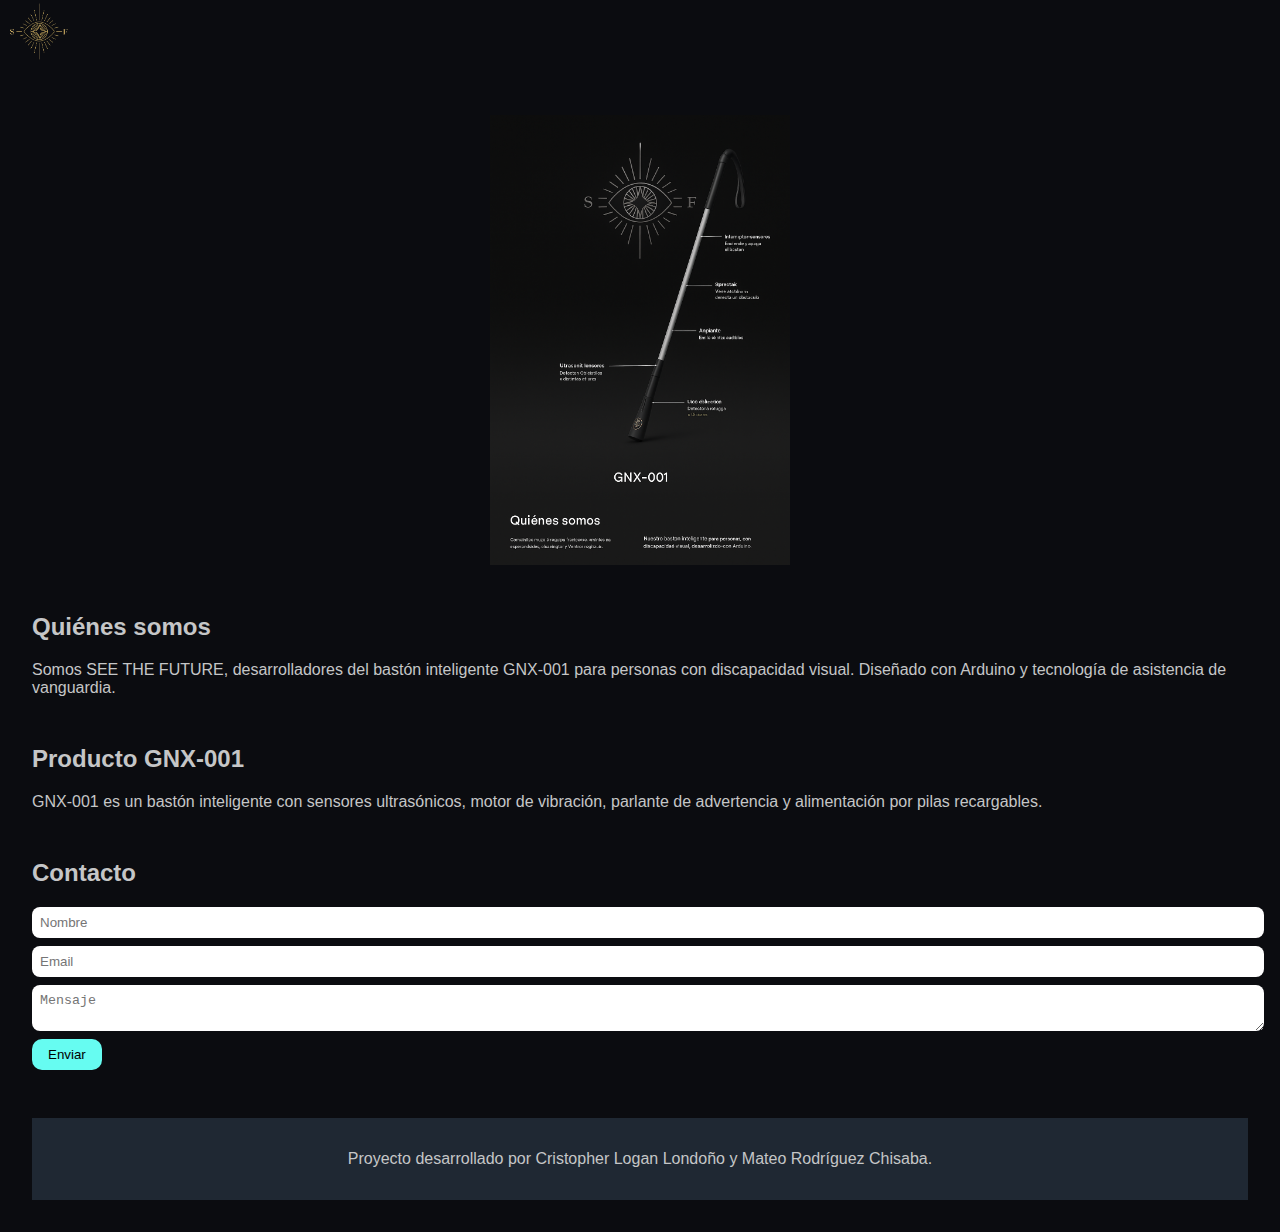
<file: index_corregido.html>
<!DOCTYPE html>
<html lang="es">
<head>
    <meta charset="UTF-8" />
    <meta name="viewport" content="width=device-width, initial-scale=1.0" />
    <title>SEE THE FUTURE - GNX-001</title>
    <link rel="stylesheet" href="style.css" />
</head>
<body>
    <div class="intro-screen" id="introScreen">
        <img src="logo.png" alt="Logo SEE THE FUTURE" class="logo" id="logoClick" />
    </div>
    <main class="content hidden" id="mainContent">
        <section class="product-view">
            <img src="baston.png" alt="Bastón GNX-001" class="baston-img" />
            <div class="hotspot" style="top: 60%; left: 50%;" title="Sensores ultrasónicos: Detectan obstáculos a distintas alturas."></div>
            <div class="hotspot" style="top: 50%; left: 30%;" title="Motor de vibración: Vibra cuando hay un obstáculo."></div>
            <div class="hotspot" style="top: 40%; left: 70%;" title="Parlante: Emite sonidos de advertencia."></div>
            <div class="hotspot" style="top: 30%; left: 50%;" title="Interruptor: Enciende o apaga el bastón."></div>
        </section>
        <section id="quienes-somos">
            <h2>Quiénes somos</h2>
            <p>Somos SEE THE FUTURE, desarrolladores del bastón inteligente GNX-001 para personas con discapacidad visual. Diseñado con Arduino y tecnología de asistencia de vanguardia.</p>
        </section>
        <section id="producto">
            <h2>Producto GNX-001</h2>
            <p>GNX-001 es un bastón inteligente con sensores ultrasónicos, motor de vibración, parlante de advertencia y alimentación por pilas recargables.</p>
        </section>
        <section id="contacto">
            <h2>Contacto</h2>
            <form>
                <input type="text" placeholder="Nombre" required />
                <input type="email" placeholder="Email" required />
                <textarea placeholder="Mensaje" required></textarea>
                <button type="submit">Enviar</button>
            </form>
        </section>
        <footer>
            <p>Proyecto desarrollado por Cristopher Logan Londoño y Mateo Rodríguez Chisaba.</p>
        </footer>
    </main>
    <script src="script.js"></script>
</body>
</html>
</file>
<file: style.css>
body {
  margin: 0;
  font-family: 'Segoe UI', sans-serif;
  background: #0b0c10;
  color: #c5c6c7;
}

header {
  background-color: #1f2833;
  text-align: center;
  padding: 1rem;
}

.logo {
  width: 80px;
}

main {
  padding: 2rem;
}

section {
  margin-bottom: 3rem;
}

.features button {
  background-color: #45a29e;
  color: white;
  border: none;
  margin: 5px;
  padding: 10px;
  border-radius: 10px;
  cursor: pointer;
}

.features button:hover {
  background-color: #66fcf1;
}

.baston-img {
  max-width: 300px;
  display: block;
  margin: 1rem auto;
}

footer {
  text-align: center;
  padding: 1rem;
  background: #1f2833;
}

form input, form textarea {
  display: block;
  width: 100%;
  margin: 0.5rem 0;
  padding: 0.5rem;
  border-radius: 8px;
  border: none;
}

form button {
  padding: 0.5rem 1rem;
  background: #66fcf1;
  border: none;
  border-radius: 10px;
  cursor: pointer;
}

.splash {
  position: fixed;
  top: 0; left: 0; right: 0; bottom: 0;
  background-color: #000;
  display: flex;
  justify-content: center;
  align-items: center;
  z-index: 1000;
}

.logo-splash {
  width: 200px;
}
</file>
